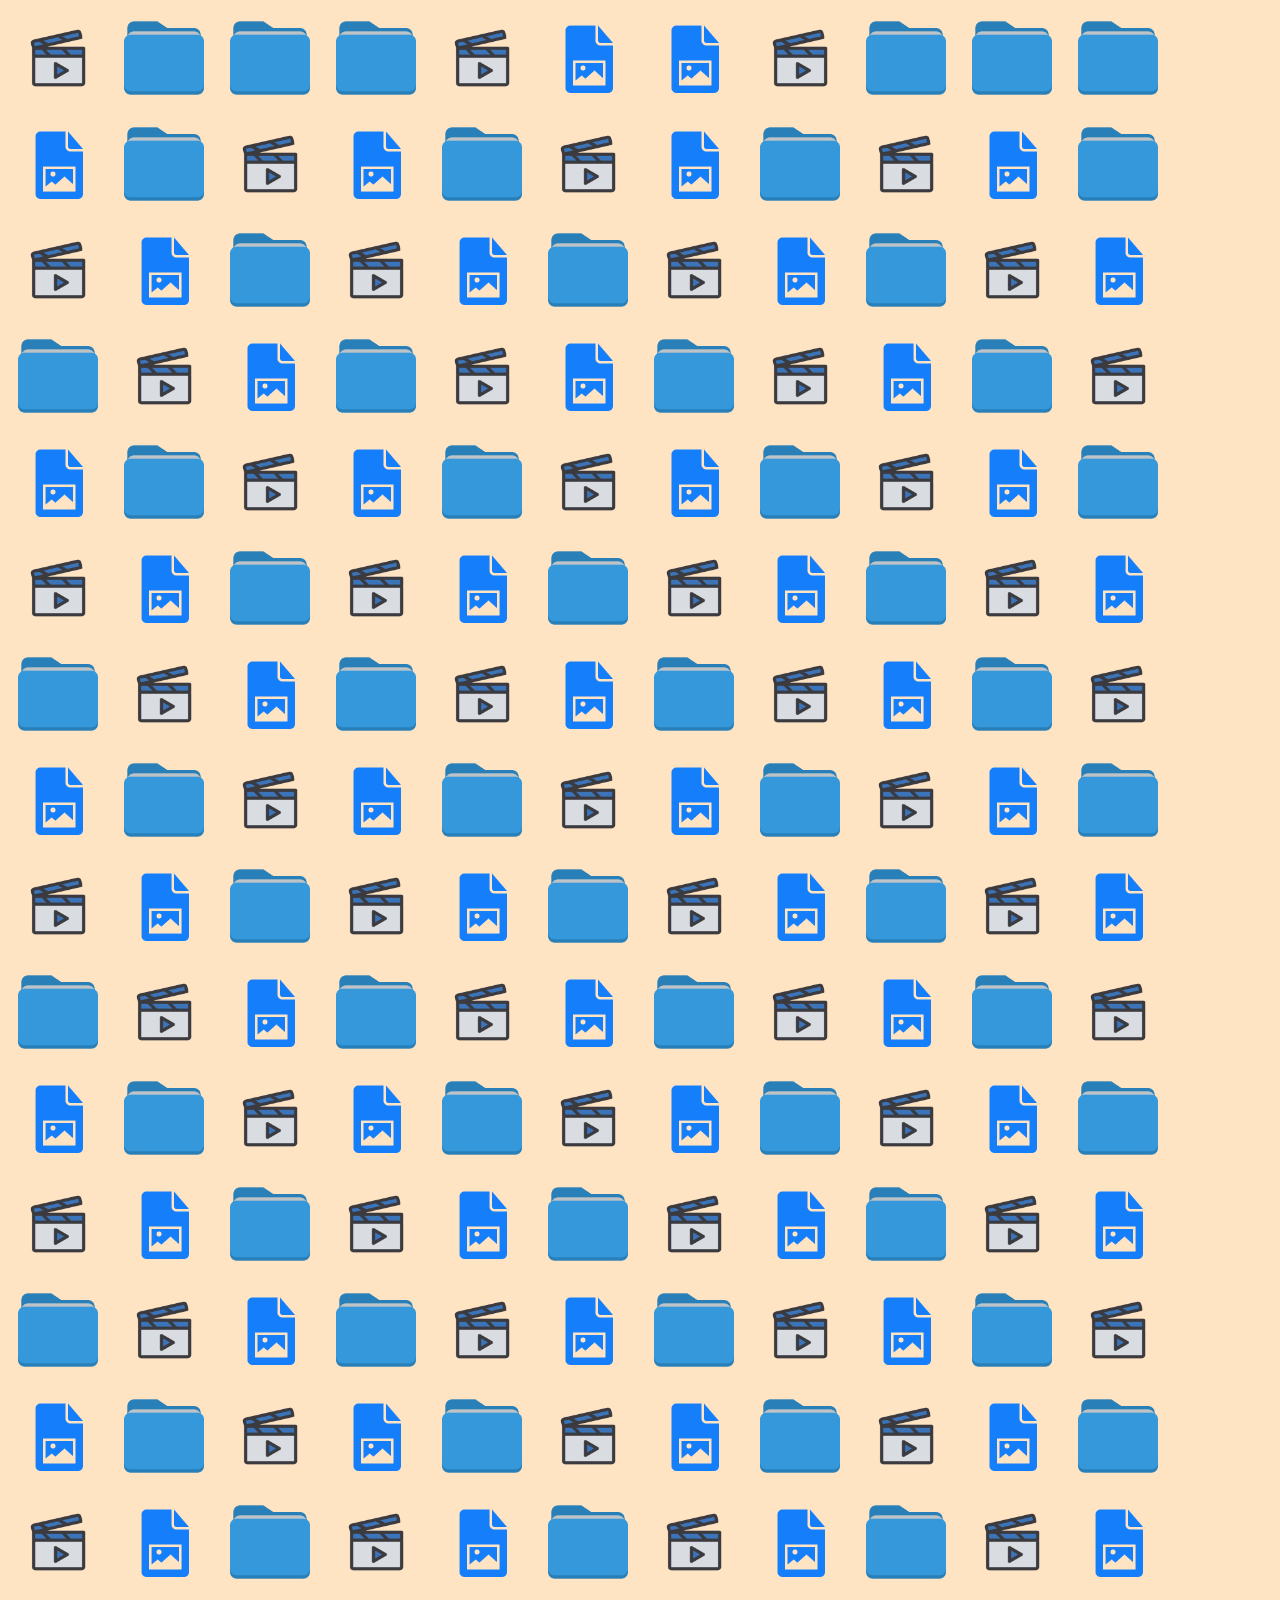
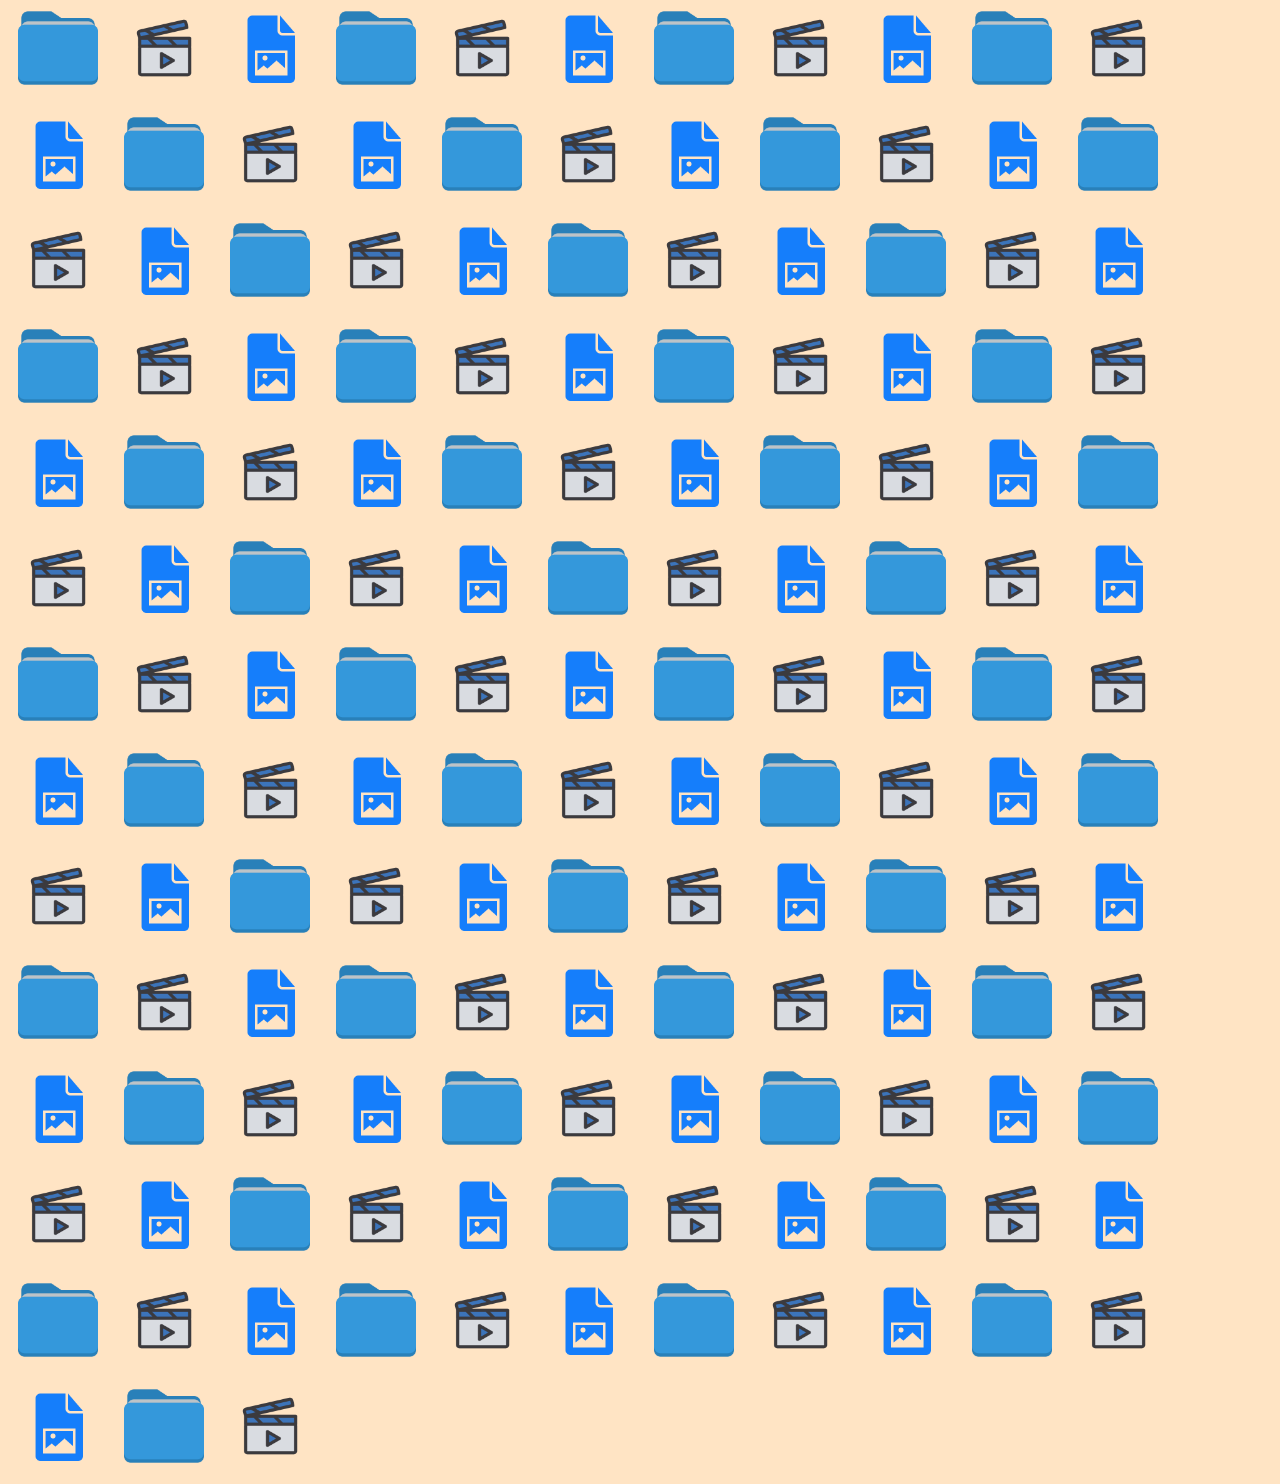
<file: index.htm>
<!DOCTYPE html>
<html lang="en">

<head>
    <meta charset="UTF-8">
    <meta name="viewport" content="width=device-width, initial-scale=1.0">
    <title>Select and Drag</title>
    <link rel="stylesheet" href="app.css">
</head>

<body>

    <div class="container">
        <div class="block movie"></div>
        <div class="block folder"></div>
        <div class="block folder"></div>
        <div class="block folder"></div>
        <div class="block movie"></div>
        <div class="block document"></div>
        <div class="block document"></div>
        <div class="block movie"></div>
        <div class="block folder"></div>
        <div class="block folder"></div>
        <div class="block folder"></div>

    </div>
    <div class="rectangle"></div>

    <script src="app.js"></script>
</body>

</html>
</file>
<file: app.css>
html,
body {
	width: 100%;
	height: 100%;
	padding: 0;
	margin: 0;
	background-color: bisque;
}
.container {
	padding: 5px;
	display: flex;
	flex-direction: row;
	flex-wrap: wrap;
	overflow: hidden;
}
.block {
	height: 100px;
	flex-shrink: 1;
	width: 100px;
	padding: 35px;
	box-sizing: border-box;
	margin: 3px;
	background-size: cover;
	background-position: center;
	background-size: 80%;
	transition: 0ms;
	background-repeat: no-repeat;
	/* background-color: blueviolet; */
}
.block:hover {
	/* background-color: rgba(0, 255, 255, 0.2); */
}
.movie {
	background-image: url('./movie.png');
	/* background-size: cover; */
}
.document {
	background-image: url('./doc.png');
	/* background-size: cover; */
}
.folder {
	background-image: url('./folder.png');
	/* background-size: cover; */
}
.selected, .selecting {
	background-color: rgba(0, 0, 255, 0.3);
}
.unselecting {
	background-color: rgba(0, 0, 255, 0);
}
.rectangle {
	display: none;
	position: absolute;
	background-color: rgba(0, 0, 255, 0.2);
}
</file>
